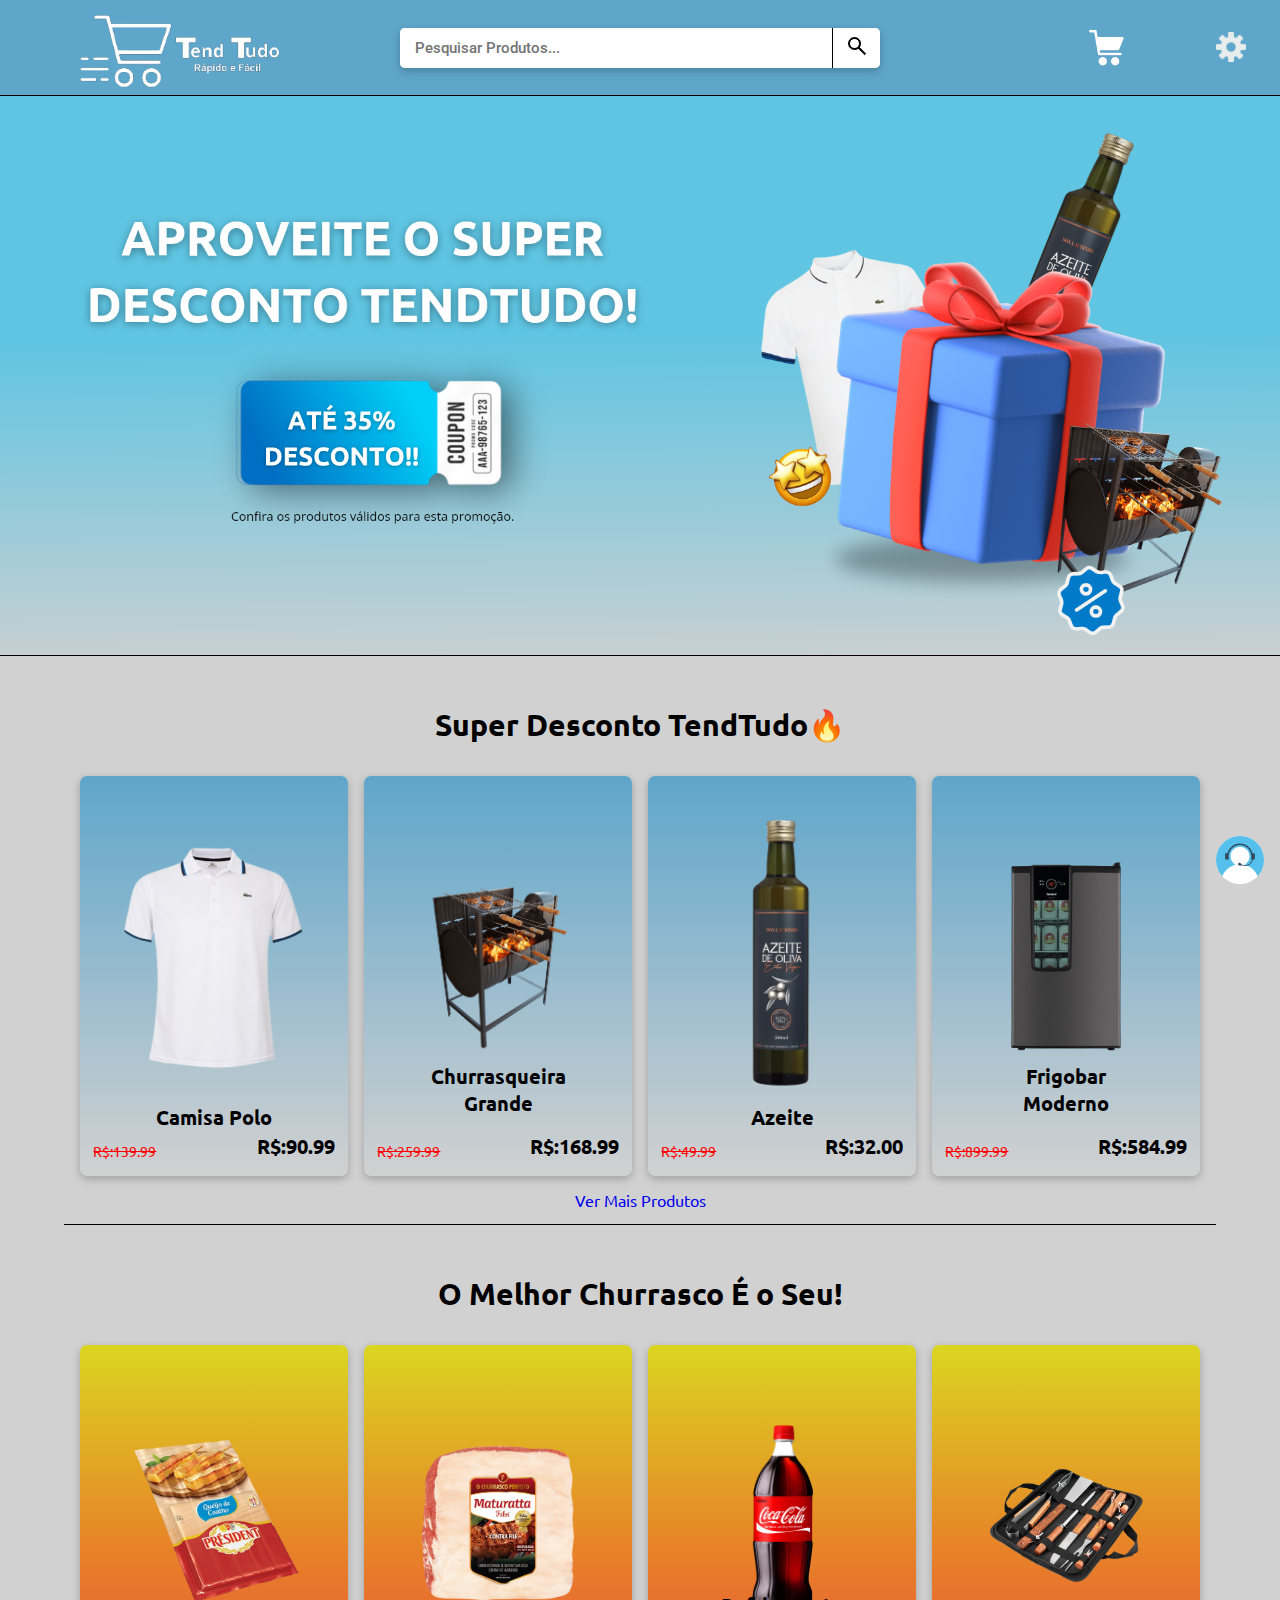
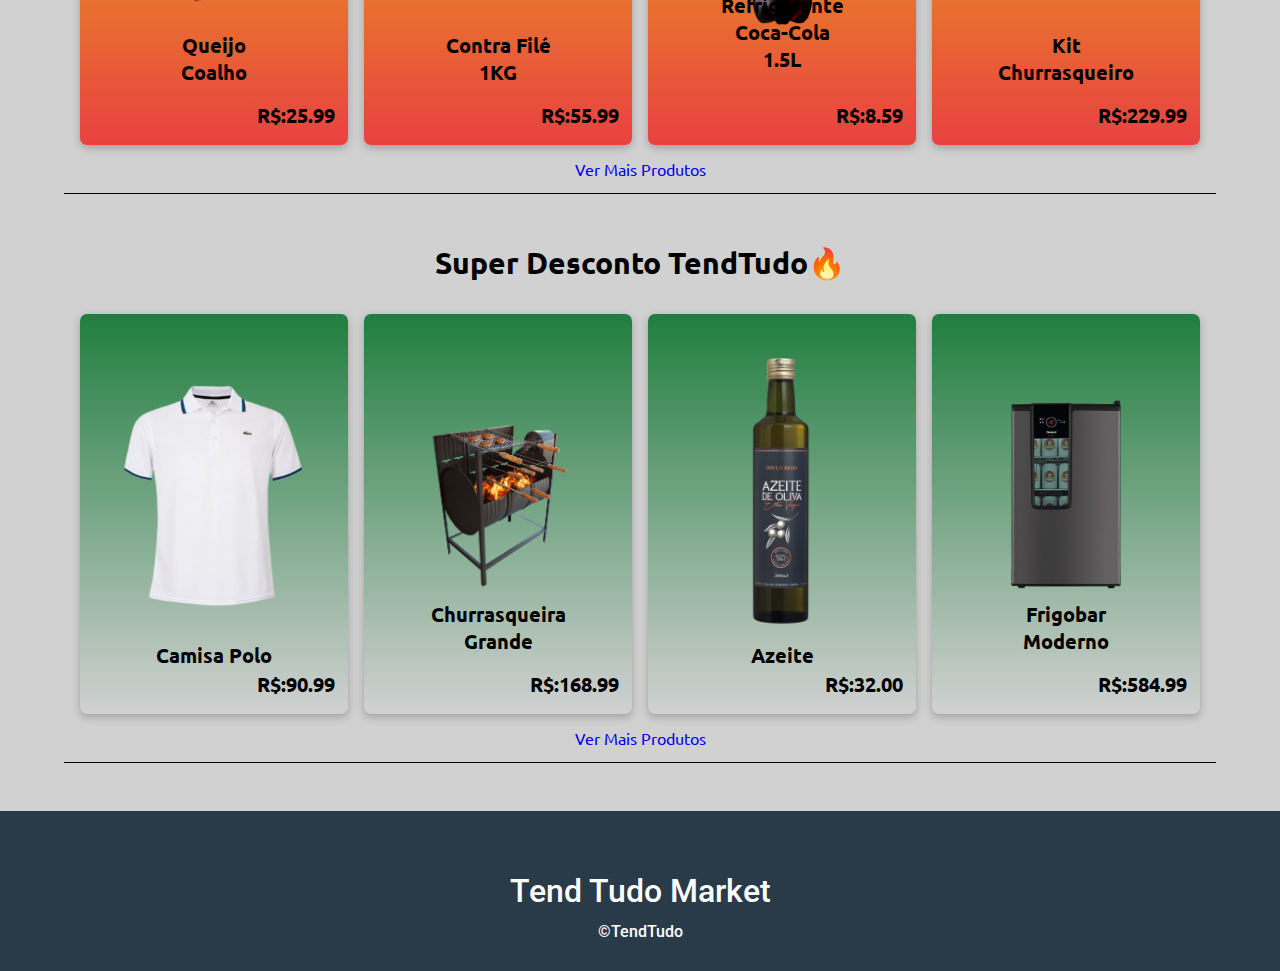
<file: index.html>
<!DOCTYPE html>
<html lang="en">
<head>
    <meta charset="UTF-8">
    <meta name="viewport" content="width=device-width, initial-scale=1.0">
    <link rel="stylesheet" href="style.css" type="text/css">
		<title>TendTudo Market</title>
</head>
<body>
  <a href="chatSupport.html"><button id="supportButton"><img src="img/supportIcon.svg"></button></a>
  <!-- Header -->
    <div class="topInfo">
			<img src="img/logo2.png" class="marketLogo">
      <form class="topSearch" method="get">
        <div class="searchBar">
            <input type="text" name="search" id="search" placeholder="Pesquisar Produtos...">
          		<button type="submit" class="searchBtn">
            		<div class="imgBtnTop"><img src="img/search-icon.png"></div>
          		</button>
        </div>
      </form>
			<button type="button" class="verticalConfigBtn">
				<div class="imgBtnConfig"><img src="img/config.png"></div>
			</button>
			<button type="button" class="cartBtn">
				<div class="imgBtnCart"><img src="img/cart-icon.png"></div>
			</button>
    </div>

    <!-- Produtos -->
  <div class="bannerPrincipal"></div>
  <div class="highlightsProducts">
    <h3 class="highlightsTitle">Super Desconto TendTudo🔥</h3>
    <div class="productsSection">
      <a href="productPage.html" class="linkProduct">
        <div class="product">
          <img src="img/poloProduct.png">
          <p class="productName">Camisa Polo</p>
          <p class="productPrice"><s class="priceOff">R$:139.99</s><span class="priceAtual">R$:90.99</p>
        </div>
      </a> 

      <a href="productPage.html" class="linkProduct">
        <div class="product">
          <img src="img/churrasqueiraProduct.png">
          <p class="productName">Churrasqueira Grande</p>
          <p class="productPrice"><s class="priceOff">R$:259.99</s><span class="priceAtual">R$:168.99</p>
        </div>
      </a>

      <a href="productPage.html" class="linkProduct">
        <div class="product">
          <img src="img/azeiteProduct.png">
          <p class="productName">Azeite</p>
          <p class="productPrice"><s class="priceOff">R$:49.99</s><span class="priceAtual">R$:32.00</p>
        </div>
      </a>
      <a href="productPage.html" class="linkProduct">
        <div class="product">
          <img src="img/frigobarProduct.png">
          <p class="productName">Frigobar Moderno</p>
          <p class="productPrice"><s class="priceOff">R$:899.99</s><span class="priceAtual">R$:584.99</p>
        </div>
      </a>
        <a href="productsList.html" class="linkProducts">Ver Mais Produtos</a>
    </div>
    <!-- Seção 2 -->
    <h3 class="highlightsTitle">O Melhor Churrasco É o Seu!</h3>
    <div class="productsSection">
    <a href="productPage.html" class="linkProduct">
      <div class="product section2">
        <img src="img/queijoProduct.png">
        <p class="productName">Queijo Coalho</p>
        <p class="productPrice"><span class="priceAtual">R$:25.99</p>
      </div>
    </a>
    <a href="productPage.html" class="linkProduct">
      <div class="product section2">
        <img src="img/contraFileProduct.png">
        <p class="productName">Contra Filé 1KG</p>
        <p class="productPrice"><span class="priceAtual">R$:55.99</p>
      </div>
    </a>
    <a href="productPage.html" class="linkProduct">
      <div class="product section2 imgOverflow0">
        <img src="img/cocaProduct.png">
        <p class="productName textOverFlow0">Refrigerante Coca-Cola 1.5L</p>
        <p class="productPrice"><span class="priceAtual">R$:8.59</p>
      </div>
    </a>
    <a href="productPage.html" class="linkProduct">
      <div class="product section2">
        <img src="img/kitProduct.png">
        <p class="productName">Kit Churrasqueiro</p>
        <p class="productPrice"><span class="priceAtual">R$:229.99</p>
      </div>
    </a>
            <a href="productsList.html" class="linkProducts">Ver Mais Produtos</a>
    </div>
    <!-- Seção 3  -->
    <h3 class="highlightsTitle">Super Desconto TendTudo🔥</h3>
    <div class="productsSection">
      <a href="productPage.html" class="linkProduct">
        <div class="product section3">
          <img src="img/poloProduct.png">
          <p class="productName">Camisa Polo</p>
          <p class="productPrice"><span class="priceAtual">R$:90.99</p>
        </div>
      </a>
      <a href="productPage.html" class="linkProduct">
        <div class="product section3">
          <img src="img/churrasqueiraProduct.png">
          <p class="productName">Churrasqueira Grande</p>
          <p class="productPrice"><span class="priceAtual">R$:168.99</p>
        </div>
      </a>
      <a href="productPage.html" class="linkProduct">
        <div class="product section3">
          <img src="img/azeiteProduct.png">
          <p class="productName">Azeite</p>
          <p class="productPrice"><span class="priceAtual">R$:32.00</p>
        </div>
      </a>
      <a href="productPage.html" class="linkProduct">
        <div class="product section3">
          <img src="img/frigobarProduct.png">
          <p class="productName">Frigobar Moderno</p>
          <p class="productPrice"><span class="priceAtual">R$:584.99</p>
        </div>
      </a>
        <a href="productsList.html" class="linkProducts">Ver Mais Produtos</a>
    </div>
  </div>
  <div class="footer">
    <h1>Tend Tudo Market</h1>
    <p>©TendTudo</p>
  </div>
</body>
</html>
</file>
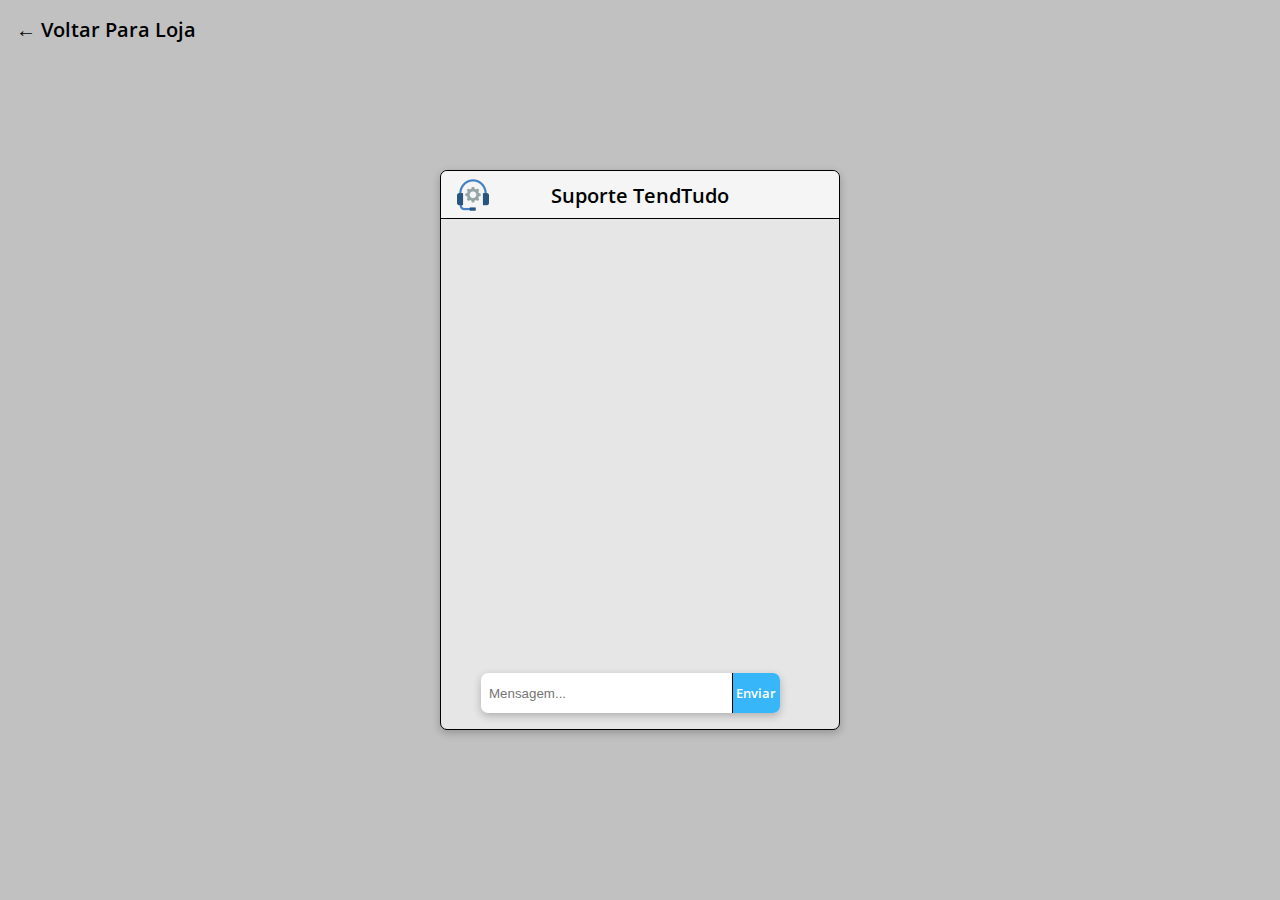
<file: chatSupport.html>
<!DOCTYPE html>
<html lang="en">
<head>
    <meta charset="UTF-8">
    <meta name="viewport" content="width=device-width, initial-scale=1.0">
    <link rel="stylesheet" href="css/support.css" type="text/css">
    <link rel="icon" type="img" href="img/supportIcon.svg">
    <title>Chat Suporte TendTudo</title>
</head>
<body>
  <a href="index.html" class="returnShop">← Voltar Para Loja</a>
  <div class="chatBox">
    <div class="chatBoxHeader">
      <div class="supportImage">
        <img src="img/suportUser.png">
      </div>
			<p class="supporterName">Suporte TendTudo</p>
    </div>
		<div class="supportTextInput">
			<input type="text" placeholder="Mensagem..." id="supportMessage">
			<button type="submit" id="sendMessage">Enviar</button>
		</div>
  </div>
</body>
</html>
</file>
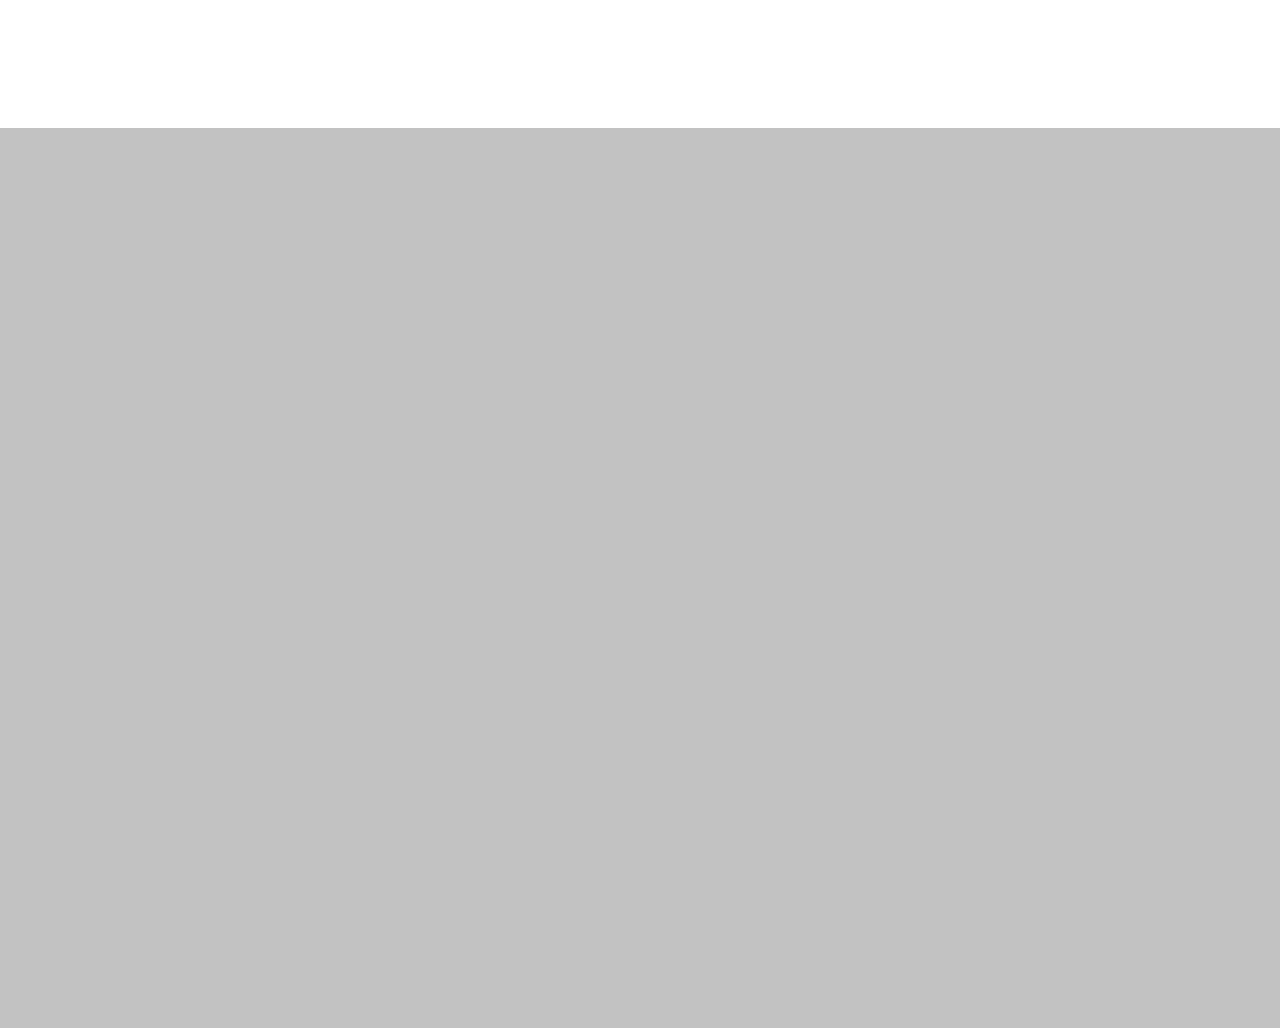
<file: dashboard.html>
<!DOCTYPE html>
<html lang="en">
<head>
    <meta charset="UTF-8">
    <meta name="viewport" content="width=device-width, initial-scale=1.0">
    <link rel="stylesheet" href="css/dashboard.css" type="text/css">
    <title>Dashboard TendTudo</title>
</head>
<body>
    <div class="dashboardTab">
      <div id="dashboardRole"></div>
			<div id="dashboardCPF"></div>
			<div id="dashboardRole2"></div>
			<div id="dashboardCode"></div>
    </div>

    <div class="mainPanel">
      
    </div>
	<script type="text/javascript" src="js/loginAdminScript.js"></script>
  <script type="text/javascript" src="js/loadDashboardData.js"></script>
</body>
</html>
</file>
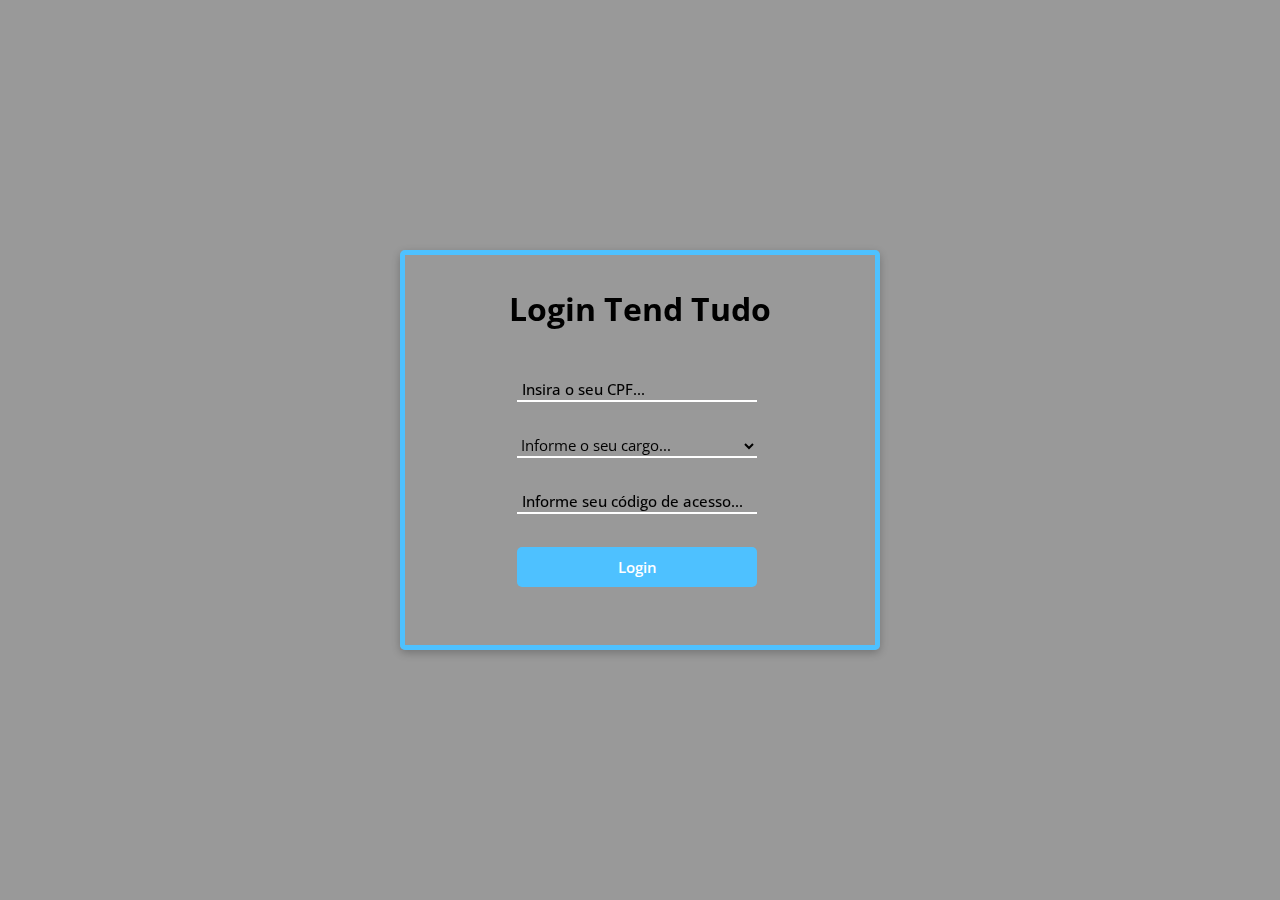
<file: loginAdmin.html>
<!DOCTYPE html>
<html lang="en">
<head>
    <meta charset="UTF-8">
    <meta name="viewport" content="width=device-width, initial-scale=1.0">
    <link rel="stylesheet" href="css/admin.css" type="text/css">
    <title>Login Sistema TendTudo</title>
</head>
<body>
  <div class="loginBackground"></div>
      <div class="loginBox">
				<h1 class="loginTitle">Login Tend Tudo</h1>
        <form id="loginAdmin">
					<input type="text" placeholder="Insira o seu CPF..." maxlength="11" oninput="formatarCPF()" id="cpfValidateInput" required>

					<select class="functionAdmin" id="roleValidateInput" required>
						<option selected disabled>Informe o seu cargo...</option>
						<option value="tree1">Gerente</option>
						<option value="tree2">Fornecedor</option>
						<option value="tree3">Funcionário Administração</option>
						<option value="tree4">Funcionário Caixa</option>
					</select>

					<input type="text" class="acessCode" id="codeValidateInput" placeholder="Informe seu código de acesso..." required>
					<button type="button" id="sentLogin" onclick="sendForm()">Login</button>
				</form>
      </div>
		<script type="text/javascript" src="js/loginAdminScript.js"></script>
</body>
</html>
</file>
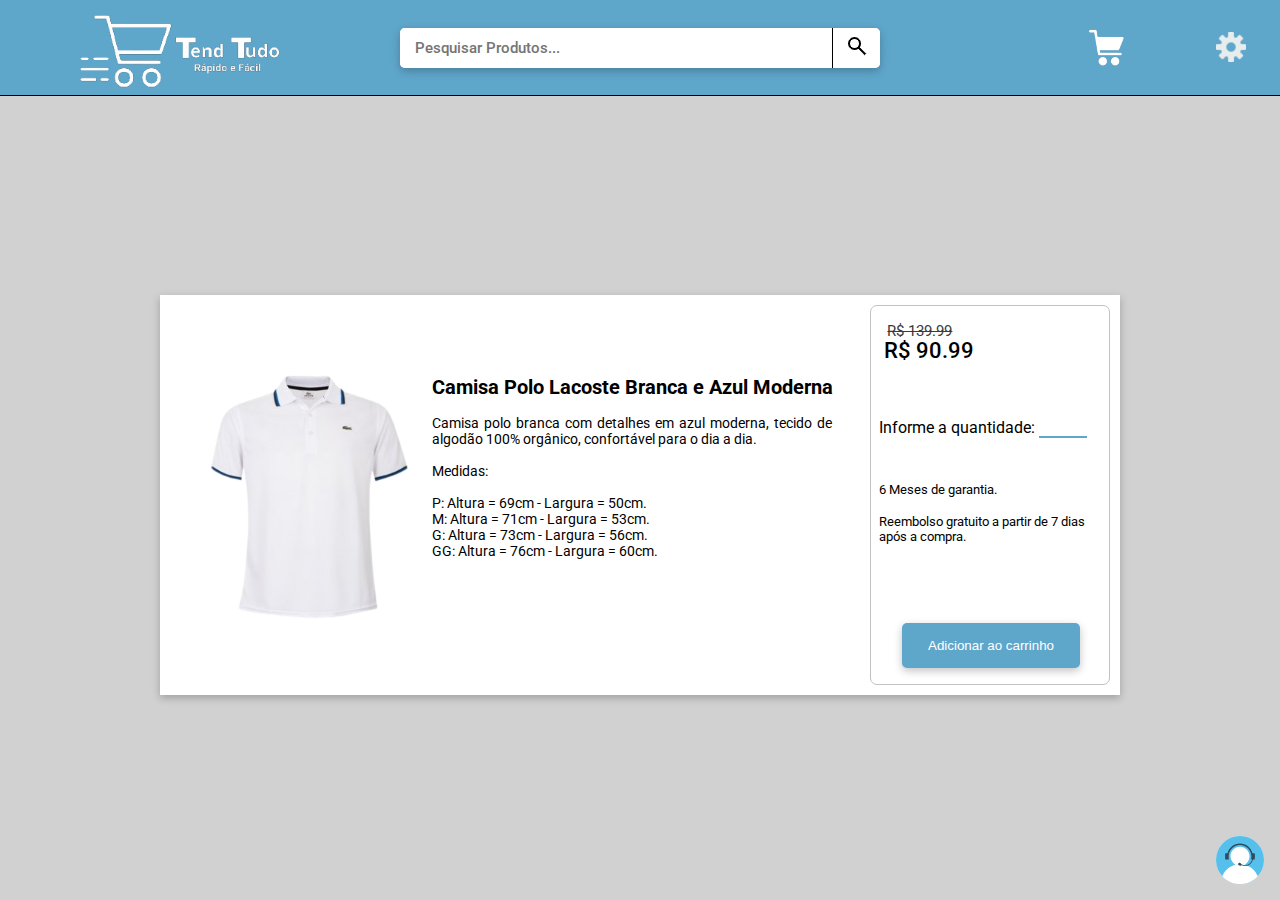
<file: productPage.html>
<!DOCTYPE html>
<html lang="en">
<head>
    <meta charset="UTF-8">
    <meta name="viewport" content="width=device-width, initial-scale=1.0">
    <link rel="stylesheet" href="style.css" type="text/css">
		<link rel="stylesheet" href="css/page.css">
    <title>Produto</title>
</head>
<body>
	<a href="chatSupport.html"><button id="supportButton"><img src="img/supportIcon.svg"></button></a>
  <!-- Header -->
    <div class="topInfo">
			<img src="img/logo2.png" class="marketLogo">
      <form class="topSearch" method="get">
        <div class="searchBar">
            <input type="text" name="search" id="search" placeholder="Pesquisar Produtos...">
          		<button type="submit" class="searchBtn">
            		<div class="imgBtnTop"><img src="img/search-icon.png"></div>
          		</button>
        </div>
      </form>
			<button type="button" class="verticalConfigBtn">
				<div class="imgBtnConfig"><img src="img/config.png"></div>
			</button>
			<button type="button" class="cartBtn">
				<div class="imgBtnCart"><img src="img/cart-icon.png"></div>
			</button>
    </div>

		<div class="productContainer">
			<img src="img/poloProduct.png">
			<p class="productNameBox">Camisa Polo Lacoste Branca e Azul Moderna</p>
			<p class="productDescripition">Camisa polo branca com detalhes em azul moderna, tecido de algodão 100% orgânico, 
			confortável para o dia a dia. <br><br>
			Medidas: <br><br>
			P: Altura = 69cm - Largura = 50cm.<br>
			M: Altura = 71cm - Largura = 53cm.<br>
			G: Altura = 73cm - Largura = 56cm.<br>
			GG: Altura = 76cm - Largura = 60cm.<br>
		</p>
			<div class="productPayContainer">
					<s class="priceOffPay">R$ 139.99</s>
					<p class="priceAtualPay">R$ 90.99</p>
					<p class="quantityPay">Informe a quantidade: <input type="number" min="0" max="10" id="quantityNumber" ></p>
					<p class="guaranteePay">6 Meses de garantia.</p>
					<p class="devolutionPay">Reembolso gratuito a partir de 7 dias após a compra.</p>
					<button class="addToCart">Adicionar ao carrinho</button>
			</div>
		</div>
</body>
</html>
</file>
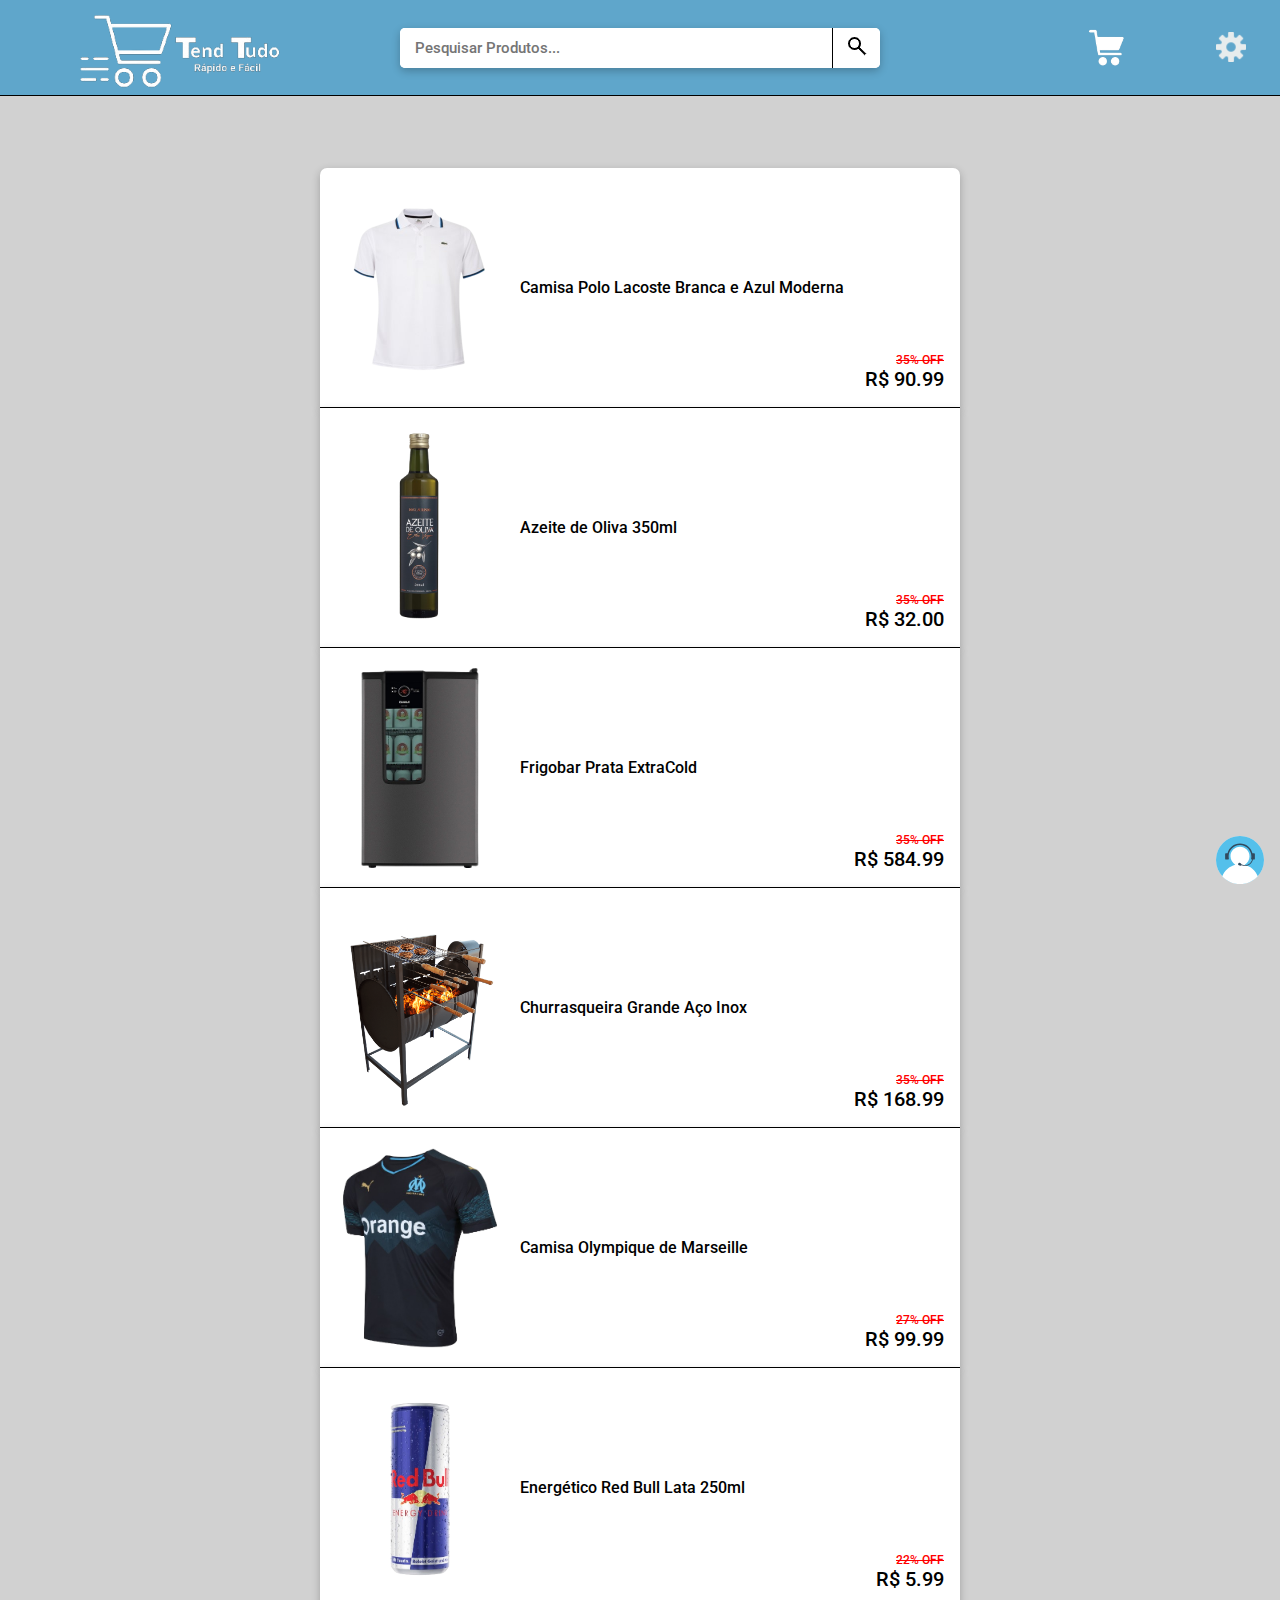
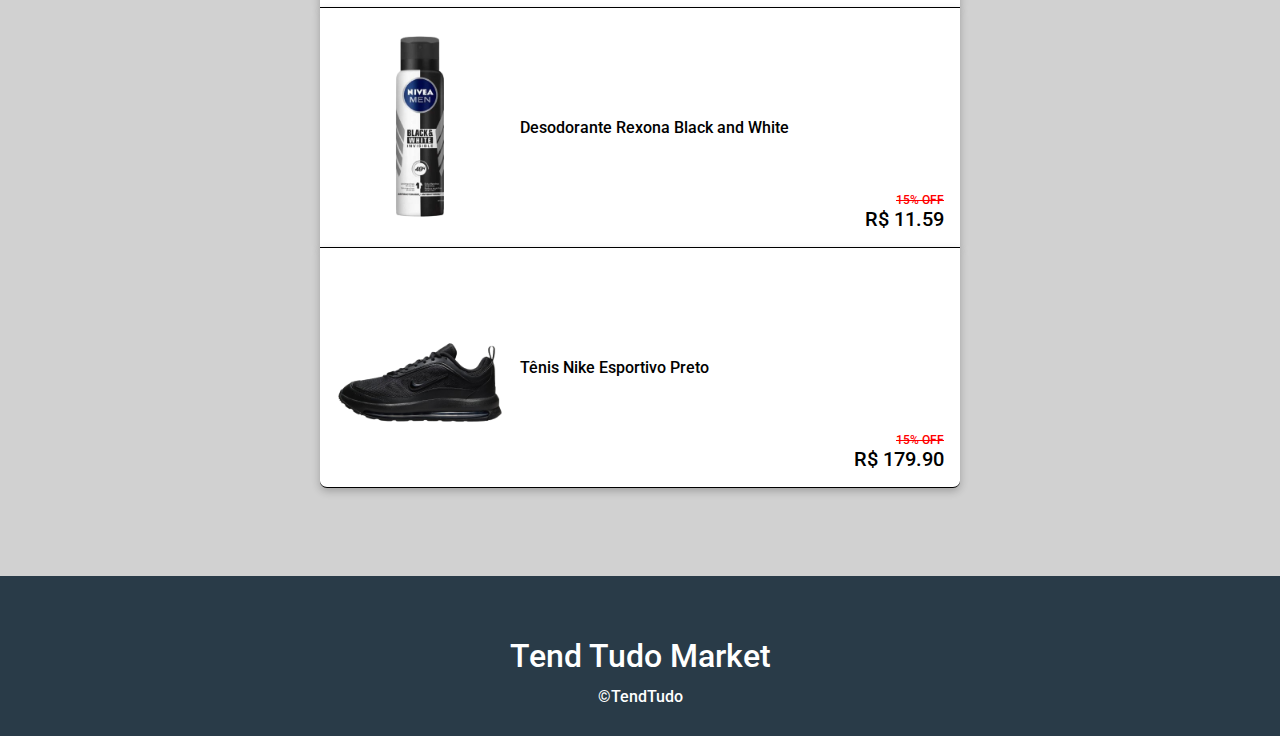
<file: productsList.html>
<!DOCTYPE html>
<html lang="en">
<head>
    <meta charset="UTF-8">
    <meta name="viewport" content="width=device-width, initial-scale=1.0">
    <link rel="stylesheet" href="style.css" type="text/css">
    <link rel="stylesheet" href="css/list.css">
    <title>Tend Tudo Produtos (8)</title>
</head>
<body>
	<a href="chatSupport.html"><button id="supportButton"><img src="img/supportIcon.svg"></button></a>
  <!-- Header -->
    <div class="topInfo">
			<img src="img/logo2.png" class="marketLogo">
      <form class="topSearch" method="get">
        <div class="searchBar">
            <input type="text" name="search" id="search" placeholder="Pesquisar Produtos...">
          		<button type="submit" class="searchBtn">
            		<div class="imgBtnTop"><img src="img/search-icon.png"></div>
          		</button>
        </div>
      </form>
			<button type="button" class="verticalConfigBtn">
				<div class="imgBtnConfig"><img src="img/config.png"></div>
			</button>
			<button type="button" class="cartBtn">
				<div class="imgBtnCart"><img src="img/cart-icon.png"></div>
			</button>
    </div>

		<a href="productPage.html" class="linkProduct">
			<div class="productsContainer first">
				<img src="img/poloProduct.png">
				<p class="productNameContainer">Camisa Polo Lacoste Branca e Azul Moderna</p>
				<s class="productDiscountContainer">35% OFF</s>
				<p class="productPriceContainer">R$ 90.99</p>
			</div>
		</a>

		<a href="productPage.html" class="linkProduct">
			<div class="productsContainer">
				<img src="img/azeiteProduct.png">
				<p class="productNameContainer">Azeite de Oliva 350ml</p>
				<s class="productDiscountContainer">35% OFF</s>
				<p class="productPriceContainer">R$ 32.00</p>
			</div>
		</a>

		<a href="productPage.html" class="linkProduct">
			<div class="productsContainer">
				<img src="img/frigobarProduct.png">
				<p class="productNameContainer">Frigobar Prata ExtraCold</p>
				<s class="productDiscountContainer">35% OFF</s>
				<p class="productPriceContainer">R$ 584.99</p>
			</div>
		</a>

		<a href="productPage.html" class="linkProduct">
			<div class="productsContainer">
				<img src="img/churrasqueiraProduct.png">
				<p class="productNameContainer">Churrasqueira Grande Aço Inox</p>
				<s class="productDiscountContainer">35% OFF</s>
				<p class="productPriceContainer">R$ 168.99</p>
			</div>
		</a>

		<a href="productPage.html" class="linkProduct">
			<div class="productsContainer">
				<img src="img/marseilleProduct.png">
				<p class="productNameContainer">Camisa Olympique de Marseille</p>
				<s class="productDiscountContainer">27% OFF</s>
				<p class="productPriceContainer">R$ 99.99</p>
			</div>
		</a>

		<a href="productPage.html" class="linkProduct">
			<div class="productsContainer">
				<img src="img/redbullProduct.png">
				<p class="productNameContainer">Energético Red Bull Lata 250ml</p>
				<s class="productDiscountContainer">22% OFF</s>
				<p class="productPriceContainer">R$ 5.99</p>
			</div>
		</a>

		<a href="productPage.html" class="linkProduct">
			<div class="productsContainer">
				<img src="img/rexonaProduct.png">
				<p class="productNameContainer">Desodorante Rexona Black and White</p>
				<s class="productDiscountContainer">15% OFF</s>
				<p class="productPriceContainer">R$ 11.59</p>
			</div>
		</a>

		<a href="productPage.html" class="linkProduct">
			<div class="productsContainer last">
				<img src="img/tenisProduct.png">
				<p class="productNameContainer">Tênis Nike Esportivo Preto</p>
				<s class="productDiscountContainer">15% OFF</s>
				<p class="productPriceContainer">R$ 179.90</p>
			</div>
		</a>

		<div class="footer">
			<h1>Tend Tudo Market</h1>
			<p>©TendTudo</p>
		</div>
	</body>
</html>
</file>
<file: style.css>
@import url('https://fonts.googleapis.com/css2?family=Ubuntu:ital,wght@0,300;0,400;0,500;0,700;1,300;1,400;1,500;1,700&display=swap');
@import url('https://fonts.googleapis.com/css2?family=Roboto:ital,wght@0,100;0,300;0,400;0,500;0,700;0,900;1,100;1,300;1,400;1,500;1,700;1,900&family=Ubuntu:ital,wght@0,300;0,400;0,500;0,700;1,300;1,400;1,500;1,700&display=swap');
@import url('https://fonts.googleapis.com/css2?family=Open+Sans:ital,wght@0,300..800;1,300..800&family=Roboto:ital,wght@0,100;0,300;0,400;0,500;0,700;0,900;1,100;1,300;1,400;1,500;1,700;1,900&family=Ubuntu:ital,wght@0,300;0,400;0,500;0,700;1,300;1,400;1,500;1,700&display=swap');


*{
    padding: 0;
    margin: 0;
    box-sizing: border-box;
}

body{
    background-color: #d1d1d1;
    color: #000000;
}

.topInfo{
    position: relative;
    width: 100%;
    height: 6rem;
    background-color: #5fa6cb;
    border-bottom: 1px solid black;
}

.searchBar{
    position: absolute;
    top: 50%;
    left: 50%;
    transform: translate(-50%, -50%);
    height: 2.5rem;
    width: 30rem;
    background-color: white;
    border-radius: 5px;
    box-shadow: rgba(0, 0, 0, 0.24) 0px 3px 8px;
}


#search{
    position: relative;
    width: 100%;
    height: 100%;
    border: none;
    outline: none;
    padding: 15px;
    border-radius: 5px;
    font-family: 'Roboto';
    font-size: 15px;
    font-weight: 500;
}

#search:focus{
    border: 1.5px solid #293b48;
}

.searchBtn{
    position: absolute;
    left: 90%;
    outline: none;
    border: none;
    border-left: 1px solid black;
    background-color: transparent;
    width: 3rem;
    height: 2.5rem;
    border-top-right-radius: 5px;
    border-bottom-right-radius: 5px;
    cursor: pointer;
    user-select: none;
}

.marketLogo{
    position: absolute;
    width: auto;
    height: 370px;
    top: -150%;
    left: -2%;
    user-select: none;
}

.verticalConfigBtn{
    position: absolute;
    right: 5%;
    top: 2rem;
    outline: none;
    border: none;
    background-color: transparent;
    cursor: pointer;
}

.imgBtnConfig img{
    position: absolute;
    width: auto;
    height: 30px;
    user-select: none;
}

.cartBtn{
    position: absolute;
    right: 15%;
    top: 1.8rem;
    outline: none;
    border: none;
    background-color: transparent;
    cursor: pointer;
}

.imgBtnCart img{
    position: absolute;
    width: auto;
    height: 40px;
    user-select: none;
}

.bannerPrincipal{
    position: relative;
    width: 100%;
    height: 35rem;
    background-image: url(./img/background.png);
    background-size: cover;
    background-position: center;
    background-repeat: no-repeat;
    border-bottom: 1px solid black;
}

.bannerTitle{
    position: absolute;
    text-align: center;
    left: 50%;
    top: 5%;
    transform: translate(-50%, -0%);
    color: white;
    font-family: "Ubuntu", sans-serif;
}

.bannerP{
    position: absolute;
    left: 50%;
    top: 50%;
    transform: translate(-50%, -50%);
    color: white;
    font-family: "Ubuntu", sans-serif;
    font-size: 22px;
}

.highlightsProducts{
    position: relative;
    width: 100%;
    height: 100%;
    background-color: transparent;
}

.highlightsTitle{
    font-family: "Ubuntu", sans-serif;
    font-size: 30px;
    font-weight: 600;
    text-align: center;
    margin-top: 50px;
}

.productsSection{
    display: grid;
    justify-content: space-evenly;
    padding: 2rem 1rem;
    grid-template-columns: repeat(4, 1fr);
    gap: 1rem;
    margin-left: 5%;
    margin-right: 5%;
    border-bottom: 1px solid black;
    position: relative;
}

.productsSection img{
    max-width: 100%;
}

.product{
    background-image: linear-gradient(to bottom, #5fa6cb, #c1c1c100);
    cursor: pointer;
    transition: all 0.2s;
    position: relative;
    display: flex;
    flex-direction: column;
    margin-bottom: 1rem;
    width: auto;
    height: 25rem;
    border-radius: 7px;
    box-shadow: rgba(0, 0, 0, 0.24) 0px 3px 8px;
}

.product img{
    width: 70%;
    height: auto;
    position: absolute;
    top: 45%;
    left: 50%;
    transform: translate(-50%, -50%);
    user-select: none;
}

.imgOverflow0 img{
    width: auto;
    height: 50%;
}

.productPrice{
    font-family: "Ubuntu", sans-serif;
    user-select: none;
}

.priceOff{
    color: red;
    font-size: 14px;
    font-weight: 400;
    position: absolute;
    left: 5%;
    bottom: 4%;
}

.priceAtual{
    font-size: 20px;
    font-weight: 600;
    position: absolute;
    right: 5%;
    bottom: 4%;
}

.productName{
    font-family: "Ubuntu", sans-serif;
    font-weight: 600;
    font-size: 20px;
    position: absolute;
    left: 50%;
    bottom: 2rem;
    transform: translate(-50%, -50%);
    text-align: center;
}

.product:hover{
    transform: translateY(-10px);
}

.linkProducts{
    font-family: "Ubuntu", sans-serif;
    text-decoration: none;
    position: absolute;
    left: 50%;
    top: 95%;
    transform: translate(-50%, -50%);
}

.section2{
    background-image: linear-gradient(to top, #e94141, #e78427, #dad621);
}

.section3{
    background-image: linear-gradient(to bottom, #207e3f, #c1c1c100);
}

#supportButton{
    position: fixed;
    width: 3rem;
    height: 3rem;
    border-radius: 50%;
    border: none;
    outline: none;
    right: 1rem;
    bottom: 1rem;
    cursor: pointer;
    z-index: 2;
}

#supportButton img{
    position: relative;
    width: auto;
    height: 3rem;
}

.footer{
    position: relative;
    width: 100%;
    height: 10rem;
    background-color: #293b48;
    color: white;
    margin-top: 3rem;
}

.footer h1{
    font-family: 'Roboto', sans-serif;
    font-weight: 500;
    text-align: center;
    position: absolute;
    top: 50%;
    left: 50%;
    transform: translate(-50%, -50%);
}
.footer p{
    font-family: 'Roboto', sans-serif;
    font-weight: 500;
    text-align: center;
    position: absolute;
    top: 75%;
    left: 50%;
    transform: translate(-50%, -50%);
}

.linkProduct{
    text-decoration: none;
    color: unset;
}


@media screen and (min-width:1750px){
    .bannerPrincipal{
        height: 50rem;
    }
    .product img{
        width: 50%;
        height: auto;
        position: absolute;
        top: 45%;
        left: 50%;
        transform: translate(-50%, -50%);
        user-select: none;
        max-width: 100%;
    }
    .imgOverflow0 img{
        width: auto;
        height: 50%;
    }
}

@media screen and (max-width:1050px){
    .marketLogo{
        top: -110%;
        left: -4%;
        height: 300px;
    }
    .searchBar{
        width: 25rem;
    }
    .searchBtn{
        left: 88%;
    }
}

@media screen and (max-width:1090px){
    .bannerPrincipal{
        height: 25rem;
    }
    .product{
        height: 20rem;
    }
    .priceOff{
        font-size: 10px;
    }
    .priceAtual{
        font-size: 17px;
    }
    .productName{
        font-size: 15px;
        bottom: 2.5rem;
    }
    .textOverFlow0{
        bottom: 1rem;
    }
    .marketLogo{
        top: -110%;
        left: -4%;
        height: 300px;
    }
    .searchBar{
        width: 25rem;
    }
    .searchBtn{
        left: 88%;
    }
    #supportButton{
        width: 2rem;
        height: 2rem;
        right: 0.5rem;
    }
    #supportButton img{
        height: 2rem;
    }
}

@media screen and (max-width:840px){
    .marketLogo{
        top: -100%;
        left: -7%;
        height: 270px;
    }
    .searchBar{
        width: 20rem;
    }
    .searchBtn{
        left: 86%;
    }
}

@media screen and (max-width:680px){
    .bannerPrincipal{
        height: 20rem;
    }
    .product{
        height: 15rem;
    }
    .priceOff{
        font-size: 10px;
        left: 2%;
    }
    .priceAtual{
        font-size: 14px;
        right: 2%;
    }
    .productName{
        font-size: 10px;
        top: 80%;
    }
}

@media screen and (max-width:590px){
    .highlightsTitle{
        font-size: 20px;
    }
    .bannerPrincipal{
        height: 15rem;
    }
    .product{
        height: 10rem;
    }
    .priceOff{
        font-size: 5px;
        left: 2%;
    }
    .priceAtual{
        font-size: 7px;
        right: 2%;
    }
    .productName{
        font-size: 8px;
        bottom: 1.5rem;
    }
    .marketLogo{
        display: none;
    }
    .cartBtn{
        top: 2rem;
        right: 25%;
    }
    .imgBtnCart img{
        height: 30px;
    }
    .imgBtnConfig img{
        height: 25px;
        right: 50%;
        top: 5px;
    }
    .searchBar{
        width: 15rem;
        height: 1.5rem;
        left: 35%;
        top: 45%;
    }
    .searchBtn{
        left: 85%;
        width: 2rem;
        height: 1.9rem;
    }
    .searchBtn img{
        width: auto;
        height: 18px;
        position: absolute;
        top: 50%;
        left: 50%;
        transform: translate(-50%, -50%);
    }
    #supportButton{
        width: 1.5rem;
        height: 1.5rem;
        right: 0.5rem;
    }
    #supportButton img{
        height: 1.5rem;
    }
    .footer{
        height: 5rem;
    }
    .footer h1{
        font-size: 15px;
    }
    .footer p{
        font-size: 7px;
    }
}
</file>
<file: css/support.css>
@import url('https://fonts.googleapis.com/css2?family=Ubuntu:ital,wght@0,300;0,400;0,500;0,700;1,300;1,400;1,500;1,700&display=swap');
@import url('https://fonts.googleapis.com/css2?family=Roboto:ital,wght@0,100;0,300;0,400;0,500;0,700;0,900;1,100;1,300;1,400;1,500;1,700;1,900&family=Ubuntu:ital,wght@0,300;0,400;0,500;0,700;1,300;1,400;1,500;1,700&display=swap');
@import url('https://fonts.googleapis.com/css2?family=Open+Sans:ital,wght@0,300..800;1,300..800&family=Roboto:ital,wght@0,100;0,300;0,400;0,500;0,700;0,900;1,100;1,300;1,400;1,500;1,700;1,900&family=Ubuntu:ital,wght@0,300;0,400;0,500;0,700;1,300;1,400;1,500;1,700&display=swap');

*{
    padding: 0;
    margin: 0;
    box-sizing: border-box;
}

body{
    background-color: #c1c1c1;
}

.returnShop{
    position: absolute;
    left: 1rem;
    top: 1rem;
    font-family: 'Open Sans', sans-serif;
    font-size: 20px;
    font-weight: 600;
    text-decoration: none;
    color: black;
    user-select: none;
}

.chatBox{
    position: absolute;
    top: 50%;
    left: 50%;
    transform: translate(-50%, -50%);
    width: 25rem;
    height: 35rem;
    background-color: #e6e6e6;
    border: 1px solid black;
    border-radius: 7px;
    box-shadow: rgba(0, 0, 0, 0.24) 0px 3px 8px;
}

.chatBoxHeader{
    width: 100%;
    height: 3rem;
    border-bottom: 1px solid black;
    background-color: #f5f5f5;
    border-top-right-radius: 7px;
    border-top-left-radius: 7px;
}

.supportImage{
    position: absolute;
    top: 0.5rem;
    left: 1rem;
}

.supportImage img{
    width: auto;
    height: 2rem;
    user-select: none;
}

.supporterName{
    font-family: 'Open Sans', sans-serif;
    font-size: 20px;
    font-weight: 600;
    position: relative;
    text-align: center;
    top: 50%;
    left: 50%;
    transform: translate(-50%, -50%);
}

.supportTextInput{
    position: absolute;
    bottom: 1rem;
    left: 2.5rem;
    width: 75%;
    height: auto;
    background-color: transparent;
}

#supportMessage{
    width: 100%;
    height: 2.5rem;
    padding: 0.5rem;
    outline: none;
    border: none;
    border-radius: 7px;
    box-shadow: rgba(0, 0, 0, 0.24) 0px 3px 8px;
}

#sendMessage{
    position: absolute;
    height: 100%;
    width: 3rem;
    right: 0;
    border-top-right-radius: 7px;
    border-bottom-right-radius: 7px;
    outline: none;
    border: none;
    cursor: pointer;
    border-left: 1px solid black;
    font-family: 'Open Sans', sans-serif;
    font-weight: 600;
    background-color: #37b6fa;
    color: white;
}
</file>
<file: css/dashboard.css>
@import url('https://fonts.googleapis.com/css2?family=Ubuntu:ital,wght@0,300;0,400;0,500;0,700;1,300;1,400;1,500;1,700&display=swap');
@import url('https://fonts.googleapis.com/css2?family=Roboto:ital,wght@0,100;0,300;0,400;0,500;0,700;0,900;1,100;1,300;1,400;1,500;1,700;1,900&family=Ubuntu:ital,wght@0,300;0,400;0,500;0,700;1,300;1,400;1,500;1,700&display=swap');
@import url('https://fonts.googleapis.com/css2?family=Open+Sans:ital,wght@0,300..800;1,300..800&family=Roboto:ital,wght@0,100;0,300;0,400;0,500;0,700;0,900;1,100;1,300;1,400;1,500;1,700;1,900&family=Ubuntu:ital,wght@0,300;0,400;0,500;0,700;1,300;1,400;1,500;1,700&display=swap');

*{
    margin: 0;
    padding: 0;
    box-sizing: border-box;
}

.dashboardTab{
    position: relative;
    width: 100%;
    height: 8rem;
    color: white;
}

#dashboardRole{
    position: relative;
    top: 1rem;
    text-align: center;
    font-family: 'Open Sans', sans-serif;
}

#dashboardCPF{
    position: absolute;
    font-family: 'Open Sans', sans-serif;
    font-size: 15px;
    font-weight: 600;
    left: 40%;
    top: 55%;
}

#dashboardRole2{
    position: absolute;
    font-family: 'Open Sans', sans-serif;
    font-size: 15px;
    font-weight: 600;
    left: 53%;
    top: 55%;
}

#dashboardCode{
    position: absolute;
    font-family: 'Open Sans', sans-serif;
    font-size: 15px;
    font-weight: 600;
    left: 46%;
    top: 80%;
}

.mainPanel{
    width: 100%;
    height: 100vh;
    position: relative;
    background-color: #c2c2c2;

}

@media screen and (max-width: 1667px){
    #dashboardCPF{
        position: absolute;
        font-family: 'Open Sans', sans-serif;
        font-size: 15px;
        font-weight: 600;
        left: 37%;
        top: 55%;
    }
    #dashboardRole2{
        position: absolute;
        font-family: 'Open Sans', sans-serif;
        font-size: 15px;
        font-weight: 600;
        left: 55%;
        top: 55%;
    }
    #dashboardCode{
        position: absolute;
        font-family: 'Open Sans', sans-serif;
        font-size: 15px;
        font-weight: 600;
        left: 44%;
        top: 80%;
    }
}
</file>
<file: css/admin.css>
@import url('https://fonts.googleapis.com/css2?family=Open+Sans:ital,wght@0,300..800;1,300..800&family=Roboto:ital,wght@0,100;0,300;0,400;0,500;0,700;0,900;1,100;1,300;1,400;1,500;1,700;1,900&family=Ubuntu:ital,wght@0,300;0,400;0,500;0,700;1,300;1,400;1,500;1,700&display=swap');

*{
    padding: 0;
    margin: 0;
    box-sizing: border-box ;
}

body{
    background-color: #999999;
}

.loginBox{
    position: absolute;
    top: 50%;
    left: 50%;
    transform: translate(-50%, -50%);
    width: 30rem;
    height: 25rem;
    background-color: transparent;
    backdrop-filter: blur(5px);
    border: 5px solid #4ec1ff;
    border-radius: 5px;
    box-shadow: rgba(0, 0, 0, 0.24) 0px 3px 8px;
}

.loginTitle{
    position: relative;
    text-align: center;
    font-family: "Open Sans", sans-serif;
    margin-top: 2rem;
    margin-bottom: 2rem;
}


#cpfValidateInput{
    font-family: "Open Sans", sans-serif;
    position: relative;
    margin-top: 1rem;
    padding: 5px;
    left: 7rem;
    width: 15rem;
    height: 1.5rem;
    background-color: transparent;
    outline: none;
    border: none;
    border-bottom: 2px solid white;
    font-size: 15px;
    font-weight: 500;
}

#cpfValidateInput::placeholder{
    color: black;
    font-size: 15px;
    font-weight: 500;
}

.functionAdmin{
    font-family: "Open Sans", sans-serif;
    position: relative;
    margin-top: 2rem;
    left: 7rem;
    width: 15rem;
    height: 1.5rem;
    font-size: 15px;
    background-color: transparent;
    outline: none;
    border: none;
    border-bottom: 2px solid white;
}


.acessCode{
    font-family: "Open Sans", sans-serif;
    position: relative;
    margin-top: 2rem;
    left: 7rem;
    width: 15rem;
    height: 1.5rem;
    padding: 5px;
    font-size: 15px;
    background-color: transparent;
    outline: none;
    border: none;
    border-bottom: 2px solid white;
}

.acessCode::placeholder{
    color: black;
    font-size: 15px;
    font-weight: 500;
}

#sentLogin{
    position: absolute;
    border: none;
    outline: none;
    width: 15rem;
    left: 7rem;
    bottom: 15%;
    padding: 10px 10px;
    cursor: pointer;
    color: white;
    background-color: #4ec1ff;
    font-family: "Open Sans", sans-serif;
    font-weight: 600;
    font-size: 15px;
    border-radius: 5px;
}
</file>
<file: css/page.css>
.productContainer{
    position: absolute;
    top: 55%;
    left: 50%;
    width: 60rem;
    height: 25rem;
    background-color: white;
    transform: translate(-50%, -50%);
    box-shadow: rgba(0, 0, 0, 0.24) 0px 3px 8px;
    border-radius: 0;
    display: flex;
    align-items: center;
    overflow: hidden;
}

.productContainer img{
    max-width: 100%;
    width: 300px;
    object-fit: contain;
    height: 300px;
}

.productPayContainer{
    position: absolute;
    right: 1%;
    border-radius: 7px;
    border: 1px solid #c1c1c1;
    width: 15rem;
    height: 95%;
}

.productNameBox{
    font-family: 'Roboto', sans-serif;
    font-size: 20px;
    font-weight: 700;
    position: absolute;
    top: 5rem;
    left: 17rem;
}

.productDescripition{
    font-family: 'Roboto', sans-serif;
    font-size: 14px;
    font-weight: 400;
    position: absolute;
    top: 7.5rem;
    left: 17rem;
    text-align: justify;
    width: 25rem;
    height: auto;
}

.priceOffPay{
    font-family: 'Roboto', sans-serif;
    font-size: 15px;
    position: absolute;
    top: 1rem;
    left: 1rem;
    color: #3a3a3a;
}

.priceAtualPay{
    font-family: 'Roboto', sans-serif;
    font-size: 22px;
    position: absolute;
    top: 2rem;
    left: 0.8rem;
    font-weight: 500;
}

.quantityPay{
    position: absolute;
    top: 7rem;
    left: 0.5rem;
    font-family: 'Roboto', sans-serif;
    font-weight: 400;
}

#quantityNumber{
    background-color: transparent;
    border: none;
    border-bottom: 2px solid #5fa6cb;
    outline: none;
}

.guaranteePay{
    position: absolute;
    top: 11rem;
    left: 0.5rem;
    font-family: 'Roboto', sans-serif;
    font-weight: 400;
    font-size: 13px;
}

.devolutionPay{
    position: absolute;
    top: 13rem;
    left: 0.5rem;
    font-family: 'Roboto', sans-serif;
    font-weight: 400;
    font-size: 13px;
}

.addToCart{
    position: absolute;
    bottom: 1rem;
    left: 1.9rem;
    width: 75%;
    background-color: #5fa6cb;
    color: white;
    outline: none;
    border: none;
    padding: 15px 15px;
    border-radius: 5px;
    cursor: pointer;
    box-shadow: rgba(0, 0, 0, 0.24) 0px 3px 8px;
}

@media screen and (min-width:1750px){
    .productContainer{
        width: 70rem;
        height: 35rem;
    }
    .productContainer img{
        width: 400px;
        height: 400px;
    }
    .productNameBox{
        font-size: 22px;
        top: 7rem;
        left: 22rem;
    }
    
    .productDescripition{
        font-size: 17px;
        top: 9rem;
        left: 22rem;
    }
}

@media screen and (max-width:950px){
    .productContainer{
        width: 50rem;
    }
    .productContainer img{
        width: 225px;
        height: 225px;
    }
    .productNameBox{
        font-size: 15px;
        top: 5rem;
        left: 13rem;
    }
    .productDescripition{
        font-size: 12px;
        top: 7rem;
        left: 13rem;
        width: 20rem;
    }
}

@media screen and (max-width:830px){
    .productContainer{
        width: 40rem;
        height: 20rem;
    }
    .productContainer img{
        width: 185px;
        height: 185px;
    }
    .productPayContainer{
        right: 1%;
        width: 12rem;
        height: 85%;
    }
    .productNameBox{
        font-size: 12px;
        top: 5rem;
        left: 10rem;
    }
    .productDescripition{
        font-size: 12px;
        top: 7rem;
        left: 10rem;
        width: 15rem;
    }
    .priceOffPay{
        font-size: 12px;
        top: 1rem;
        left: 1rem;
    }
    
    .priceAtualPay{
        font-size: 17px;
        top: 2rem;
        left: 0.8rem;
    }
    
    .quantityPay{
        top: 5rem;
        left: 0.5rem;
        font-size: 12px;
    }
    .guaranteePay{
        top: 7rem;
        left: 0.5rem;
        font-size: 10px;
    }
    
    .devolutionPay{
        top: 8.5rem;
        left: 0.5rem;
        font-size: 10px;
    }
    
    .addToCart{
        position: absolute;
        bottom: 1rem;
        left: 1rem;
        width: 10rem;
        padding: 7px 7px;
    }
}

@media screen and (max-width:645px){
    .productContainer{
        width: 30rem;
        height: 15rem;
    }
    .productContainer img{
        width: 125px;
        height: 125px;
    }
    .productPayContainer{
        right: 1%;
        width: 10rem;
        height: 85%;
    }
    .productNameBox{
        font-size: 9px;
        top: 3rem;
        left: 7rem;
    }
    .productDescripition{
        font-size: 9px;
        top: 4rem;
        left: 7rem;
        width: 10rem;
    }
    .priceOffPay{
        font-size: 9px;
        top: 0.5rem;
        left: 1rem;
    } 
    .priceAtualPay{
        font-size: 13px;
        top: 1.5rem;
        left: 0.9rem;
    }
    .quantityPay{
        top: 3rem;
        left: 0.5rem;
        font-size: 9px;
    }
    .guaranteePay{
        top: 5rem;
        left: 0.5rem;
        font-size: 8px;
    }
    
    .devolutionPay{
        top: 6.5rem;
        left: 0.5rem;
        font-size: 8px;
    }
    
    .addToCart{
        position: absolute;
        bottom: 1rem;
        left: 1.5rem;
        width: 7rem;
        padding: 7px 7px;
        font-size: 10px;
    }
}

@media screen and (max-width:480px){
    .productContainer{
        width: 25rem;
        height: 15rem;
    }
    .productContainer img{
        width: 125px;
        height: 125px;
    }
    .productPayContainer{
        right: 1%;
        width: 7rem;
        height: 85%;
    }
    .productNameBox{
        font-size: 7px;
        top: 4rem;
        left: 7rem;
    }
    .productDescripition{
        font-size: 7px;
        top: 5rem;
        left: 7rem;
        width: 10rem;
    }
    .priceOffPay{
        font-size: 7px;
        top: 0.5rem;
        left: 1rem;
    } 
    .priceAtualPay{
        font-size: 9px;
        top: 1.2rem;
        left: 0.9rem;
    }
    .quantityPay{
        top: 2.5rem;
        left: 0.8rem;
        font-size: 7px;
    }
    .guaranteePay{
        top: 5rem;
        left: 0.5rem;
        font-size: 7px;
    }
    
    .devolutionPay{
        top: 6.5rem;
        left: 0.5rem;
        font-size: 7px;
    }
    
    .addToCart{
        position: absolute;
        bottom: 1rem;
        left: 1rem;
        width: 5rem;
        padding: 7px 7px;
        font-size: 10px;
    }
}
</file>
<file: css/list.css>
.productsContainer{
    position: relative;
    top: 12rem;
    left: 50%;
    width: 40rem;
    height: 15rem;
    background-color: white;
    transform: translate(-50%, -50%);
    border-bottom: 1px solid black;
    box-shadow: rgba(0, 0, 0, 0.24) 0px 3px 8px;
    border-radius: 0;
    display: flex;
    align-items: center;
    cursor: pointer;
}

.productsContainer img{
    max-width: 100%;
    width: 200px;
    object-fit: contain;
    height: 200px;
}

.productNameContainer{
    font-family: 'Roboto', sans-serif;
    font-weight: 500;
}

.productDiscountContainer{
    font-family: 'Roboto', sans-serif;
    font-weight: 500;
    font-size: 12px;
    color: red;
    position: absolute;
    right: 1rem;
    bottom: 2.5rem;
}

.productPriceContainer{
    position: absolute;
    right: 1rem;
    bottom: 1rem;
    font-family: 'Roboto', sans-serif;
    font-weight: 500;
    font-size: 20px;
}

.linkProduct{
    color: unset;
    text-decoration: none;
}

.first{
    border-top-left-radius: 7px;
    border-top-right-radius: 7px;
}

.last{
    border-bottom-left-radius: 7px;
    border-bottom-right-radius: 7px;
    margin-bottom: 10rem;
}

@media screen and (max-width:785px) {
    .productsContainer{
        width: 25rem;
        height: 10rem;
    }
    .productsContainer img{
        max-width: 100%;
        width: 100px;
        object-fit: contain;
        height: 100px;
    }
    .productNameContainer{
        font-size: 12px;
    }
    .productPriceContainer{
        font-size: 12px;
    }
    .productDiscountContainer{
        font-size: 9px;
    }
}

@media screen and (max-width:480px) {
    .productsContainer{
        width: 20rem;
        height: 10rem;
    }
    .productsContainer img{
        width: 80px;
        height: 80px;
    }
    .productNameContainer{
        font-size: 10px;
    }
}
</file>
